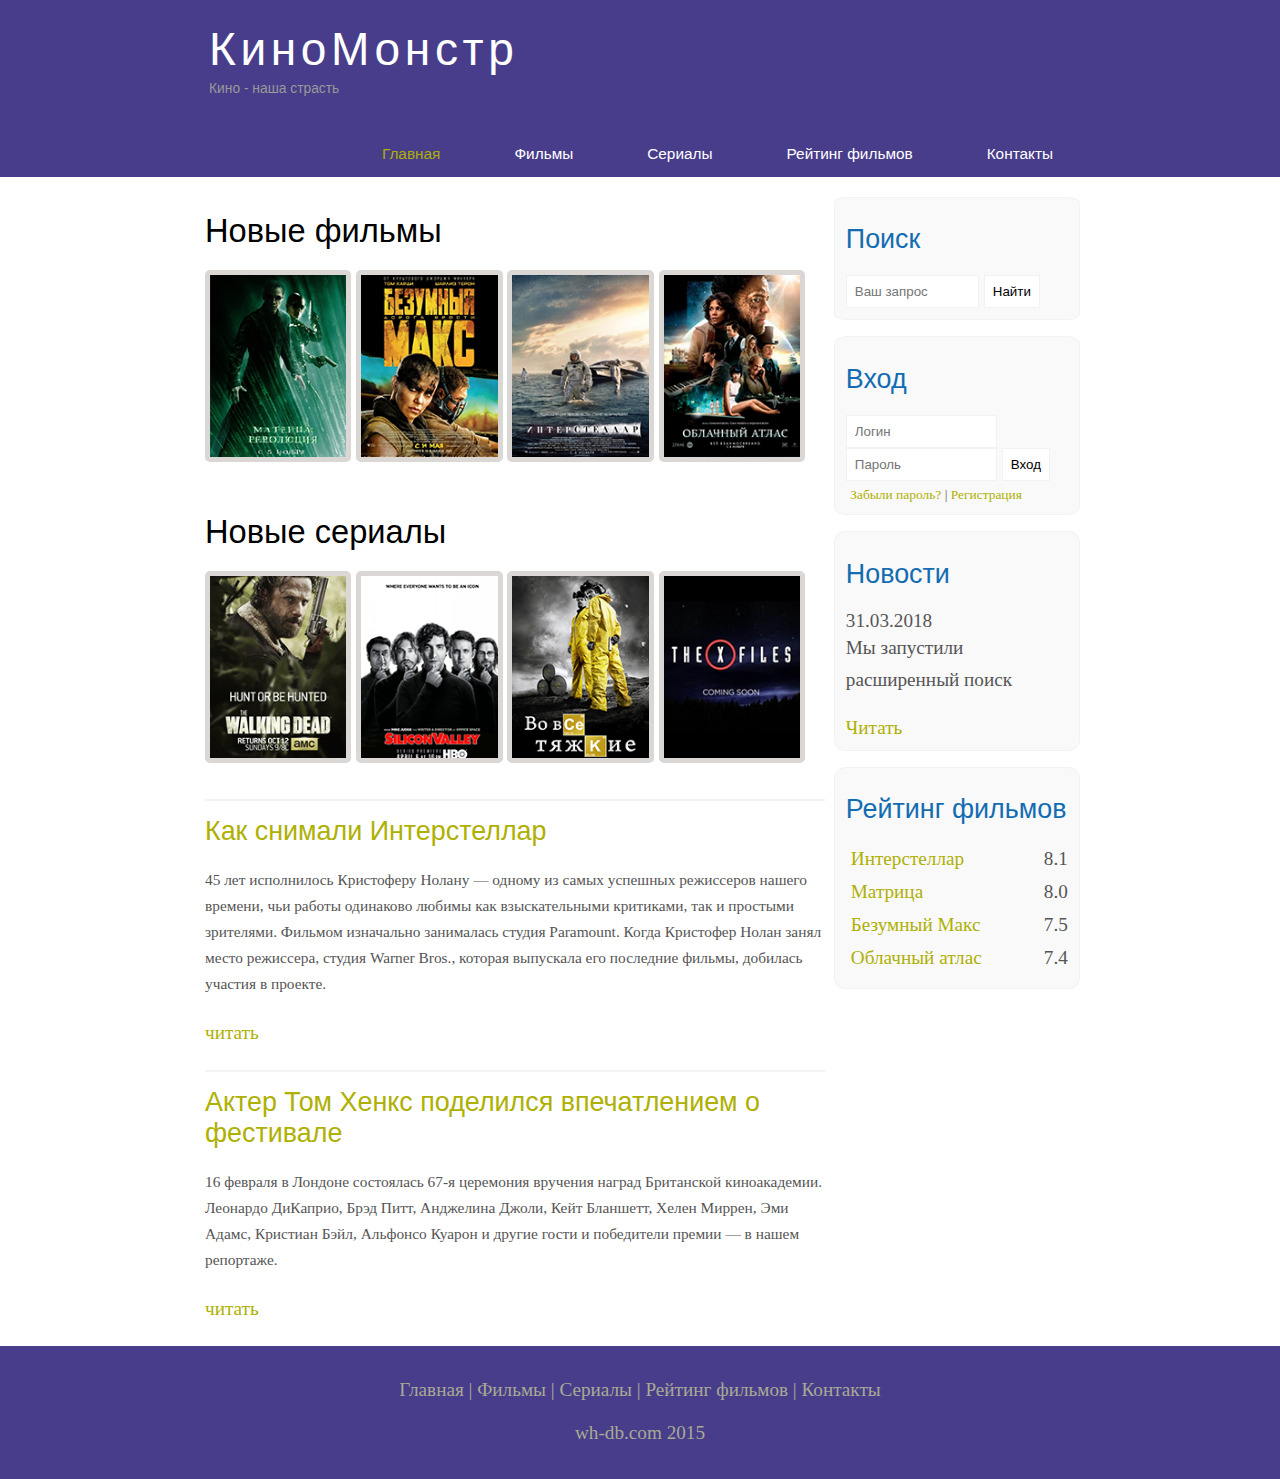
<file: src/index.html>
<!DOCTYPE html>
<html lang="ru">
<head>
	<meta charset="UTF-8">
	<meta name="viewport" content="width=device-width, initial-scale=1.0">
	<meta name="description" content="Киномонстр - это портал о кино">
	<meta name="keywords" content="фильмы, фильмы-онлайн">
	<link rel="stylesheet" type="text/css" href="css/style.css">
	<title>Document</title>
</head>
<body>
	<div class="main">
		
		<header class="header">
			<div class="logo">
				<div class="logo_text">
					<h1 class="header-title"><a href="/">КиноМонстр</a></h1>
					<h2 class="header-subtitle">Кино - наша страсть</h2>
				</div>
			</div>

			<div class="menubar">
				<ul class="menu">
					<li class="selected"><a href="#" class="">Главная</a></li>
					<li><a href="films.html">Фильмы</a></li>
					<li><a href="#">Сериалы</a></li>
					<li><a href="#">Рейтинг фильмов</a></li>
					<li><a href="contacts.html">Контакты</a></li>
				</ul>
			</div>
		</header>

		<div class="site_content">
			<div class="sidebar_container">
				<div class="sidebar">
					<h2>Поиск</h2>
					<form action="#" method="post" id="search_form">
						<input type="search" name="search_field" placeholder="Ваш запрос">
						<input type="submit" class="btn" value="Найти">
					</form>
				</div>
				<div class="sidebar">
					<h2>Вход</h2>
					<form action="#" method="post" id="login">
						<input type="text" name="login_field" placeholder="Логин">
						<input type="password" name="password_field" placeholder="Пароль">
						<input type="submit" class="btn" value="Вход">
						<div class="lables_passreg_text">
							<span><a href="#">Забыли пароль?</a></span> | <span><a href="#">Регистрация</a></span>
						</div>
					</form>
				</div>
				<div class="sidebar">
					<h2>Новости</h2>
					<span>31.03.2018</span>
					<p>Мы запустили расширенный поиск</p>
					<a href="#"> Читать</a>
				</div>


				<div class="sidebar">
					<h2>Рейтинг фильмов</h2>
					<ul>
						<li><a href="#">Интерстеллар</a><span class="rating_sidebar">8.1</span></li>
						<li><a href="#">Матрица</a><span class="rating_sidebar">8.0</span></li>
						<li><a href="#">Безумный Макс</a><span class="rating_sidebar">7.5</span></li>
						<li><a href="#">Облачный атлас</a><span class="rating_sidebar">7.4</span></li>
					</ul>
				</div>
			</div>
			<div class="content">
				<h1>Новые фильмы</h1>

				<div class="films_block">
					<a href="#"><img src="img/matrix.png" alt=""></a>
					<a href="#"><img src="img/max.png" alt=""></a>
					<a href="show.html"><img src="img/inter.png" alt=""></a>
					<a href="#"><img src="img/cloud.png" alt=""></a>
				</div>

				<h1>Новые сериалы</h1>

				<div class="films_block">
					<a href="#"><img src="img/dead.png" alt=""></a>
					<a href="#"><img src="img/silicon.png" alt=""></a>
					<a href="#"><img src="img/breakingbad.png" alt=""></a>
					<a href="#"><img src="img/xfiles.png" alt=""></a>
				</div>


				<div class="posts">
					<hr>
					<h2><a href="">Как снимали Интерстеллар</a></h2>
					<div class="posts_content">
						<p>	

							45 лет исполнилось Кристоферу Нолану — одному из самых успешных режиссеров нашего времени, чьи работы одинаково любимы как взыскательными критиками, так и простыми зрителями. Фильмом изначально занималась студия Paramount. Когда Кристофер Нолан занял место режиссера, студия Warner Bros., которая выпускала его последние фильмы, добилась участия в проекте.
							
						</p>

					</div>
					<p><a href="#">читать</a></p>

					<hr>
					<h2><a href="#">Актер Том Хенкс поделился впечатлением о фестивале</a></h2>
					<div class="posts_content">
						<p>	

							16 февраля в Лондоне состоялась 67-я церемония вручения наград Британской киноакадемии. Леонардо ДиКаприо, Брэд Питт, Анджелина Джоли, Кейт Бланшетт, Хелен Миррен, Эми Адамс, Кристиан Бэйл, Альфонсо Куарон и другие гости и победители премии — в нашем репортаже.
							
						</p>
					</div>
					<p><a href="#">читать</a></p>
				</div>	

			</div>

		</div>


		<footer class="footer">
			<p>
				<a href="#">Главная</a> |
				<a href="#">Фильмы</a> |
				<a href="#">Сериалы</a> |
				<a href="#">Рейтинг фильмов</a> |
				<a href="#">Контакты</a> 
			</p>
			<p>wh-db.com 2015</p>
		</footer>
	</div>
</body>
</html>
</file>
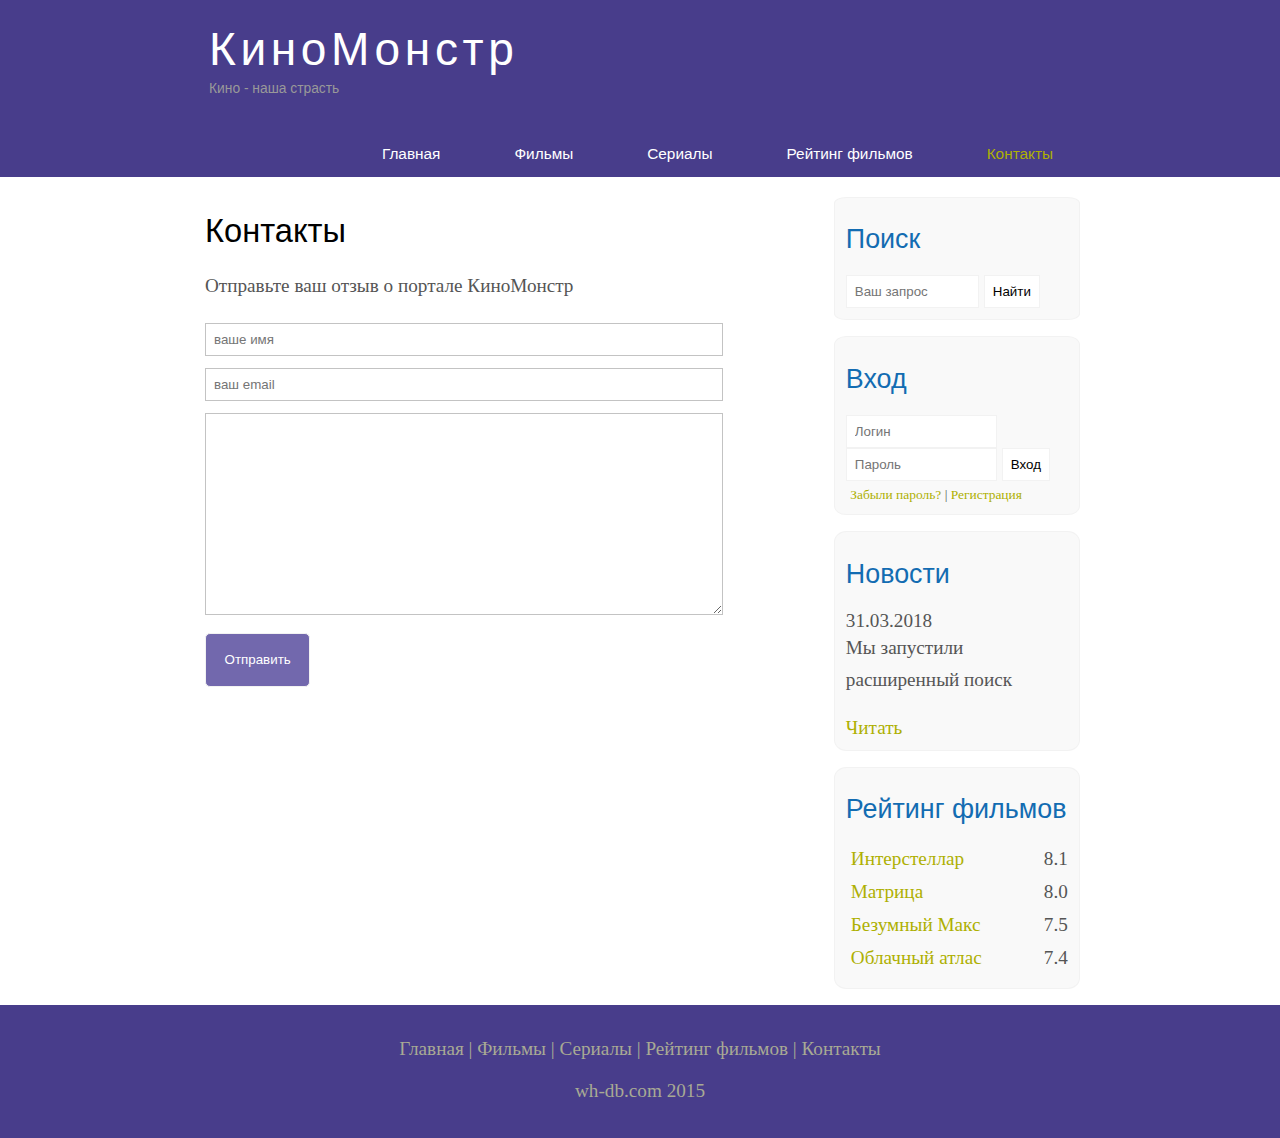
<file: src/contacts.html>
<!DOCTYPE html>
<html lang="ru">
<head>
	<meta charset="UTF-8">
	<meta name="viewport" content="width=device-width, initial-scale=1.0">
	<meta name="description" content="Киномонстр - это портал о кино">
	<meta name="keywords" content="фильмы, фильмы-онлайн">
	<link rel="stylesheet" type="text/css" href="css/style.css">
	<title>Document</title>
</head>
<body>
	<div class="main">
		
		<header class="header">
			<div class="logo">
				<div class="logo_text">
					<h1 class="header-title"><a href="/">КиноМонстр</a></h1>
					<h2 class="header-subtitle">Кино - наша страсть</h2>
				</div>
			</div>

			<div class="menubar">
				<ul class="menu">
					<li><a href="#" class="">Главная</a></li>
					<li><a href="#">Фильмы</a></li>
					<li><a href="#">Сериалы</a></li>
					<li><a href="#">Рейтинг фильмов</a></li>
					<li class="selected"><a href="#">Контакты</a></li>
				</ul>
			</div>
		</header>

		<div class="site_content">
			<div class="sidebar_container">
				<div class="sidebar">
					<h2>Поиск</h2>
					<form action="#" method="post" id="search_form">
						<input type="search" name="search_field" placeholder="Ваш запрос">
						<input type="submit" class="btn" value="Найти">
					</form>
				</div>
				<div class="sidebar">
					<h2>Вход</h2>
					<form action="#" method="post" id="login">
						<input type="text" name="login_field" placeholder="Логин">
						<input type="password" name="password_field" placeholder="Пароль">
						<input type="submit" class="btn" value="Вход">
						<div class="lables_passreg_text">
							<span><a href="#">Забыли пароль?</a></span> | <span><a href="#">Регистрация</a></span>
						</div>
					</form>
				</div>
				<div class="sidebar">
					<h2>Новости</h2>
					<span>31.03.2018</span>
					<p>Мы запустили расширенный поиск</p>
					<a href="#"> Читать</a>
				</div>


				<div class="sidebar">
					<h2>Рейтинг фильмов</h2>
					<ul>
						<li><a href="#">Интерстеллар</a><span class="rating_sidebar">8.1</span></li>
						<li><a href="#">Матрица</a><span class="rating_sidebar">8.0</span></li>
						<li><a href="#">Безумный Макс</a><span class="rating_sidebar">7.5</span></li>
						<li><a href="#">Облачный атлас</a><span class="rating_sidebar">7.4</span></li>
					</ul>
				</div>
			</div>
			<div class="content">
				<div class="send send_contact">	
					<h1>Контакты</h1>
					<p>Отправьте ваш отзыв о портале КиноМонстр</p>
					<form action="#" method="post" id="review">
						<input type="text" name="review_name" placeholder="ваше имя">
						<input type="text" name="review_email" placeholder="ваш email">
						<textarea name="review_text">	</textarea>
						<input class="btn" type="submit" value="Отправить">
					</form>
				</div>
			</div>

		</div>


		<footer class="footer">
			<p>
				<a href="#">Главная</a> |
				<a href="#">Фильмы</a> |
				<a href="#">Сериалы</a> |
				<a href="#">Рейтинг фильмов</a> |
				<a href="#">Контакты</a> 
			</p>
			<p>wh-db.com 2015</p>
		</footer>
	</div>
</body>
</html>
</file>
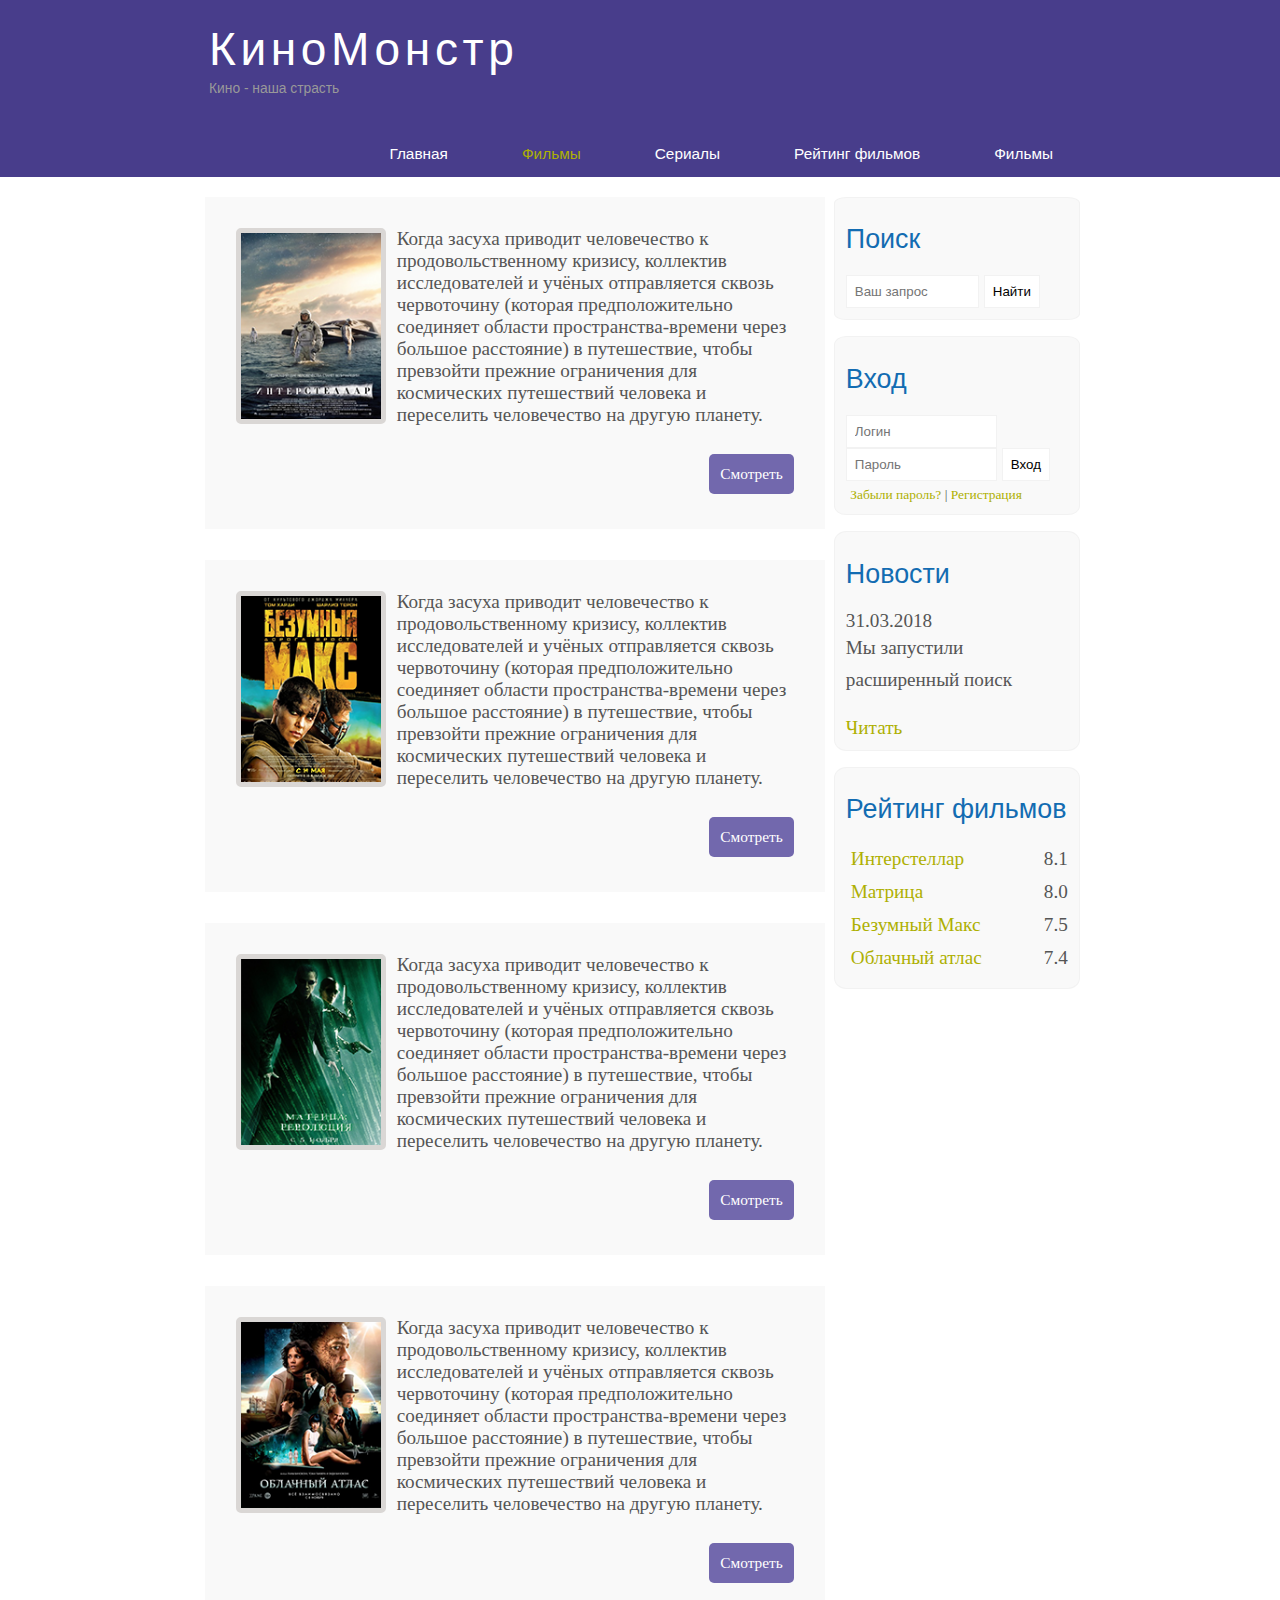
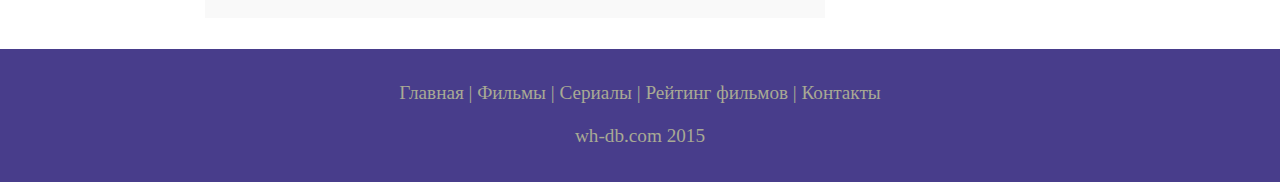
<file: src/films.html>
<!DOCTYPE html>
<html lang="ru">
<head>
	<meta charset="UTF-8">
	<meta name="viewport" content="width=device-width, initial-scale=1.0">
	<meta name="description" content="Киномонстр - это портал о кино">
	<meta name="keywords" content="фильмы, фильмы-онлайн">
	<link rel="stylesheet" type="text/css" href="css/style.css">
	<title>Document</title>
</head>
<body>
	<div class="main">
		
		<header class="header">
			<div class="logo">
				<div class="logo_text">
					<h1 class="header-title"><a href="/">КиноМонстр</a></h1>
					<h2 class="header-subtitle">Кино - наша страсть</h2>
				</div>
			</div>

			<div class="menubar">
				<ul class="menu">
					<li><a href="#" class="">Главная</a></li>
					<li class="selected"><a href="#">Фильмы</a></li>
					<li><a href="#">Сериалы</a></li>
					<li><a href="#">Рейтинг фильмов</a></li>
					<li><a href="#">Фильмы</a></li>
				</ul>
			</div>
		</header>

		<div class="site_content">
			<div class="sidebar_container">
				<div class="sidebar">
					<h2>Поиск</h2>
					<form action="#" method="post" id="search_form">
						<input type="search" name="search_field" placeholder="Ваш запрос">
						<input type="submit" class="btn" value="Найти">
					</form>
				</div>
				<div class="sidebar">
					<h2>Вход</h2>
					<form action="#" method="post" id="login">
						<input type="text" name="login_field" placeholder="Логин">
						<input type="password" name="password_field" placeholder="Пароль">
						<input type="submit" class="btn" value="Вход">
						<div class="lables_passreg_text">
							<span><a href="#">Забыли пароль?</a></span> | <span><a href="#">Регистрация</a></span>
						</div>
					</form>
				</div>
				<div class="sidebar">
					<h2>Новости</h2>
					<span>31.03.2018</span>
					<p>Мы запустили расширенный поиск</p>
					<a href="#"> Читать</a>
				</div>


				<div class="sidebar">
					<h2>Рейтинг фильмов</h2>
					<ul>
						<li><a href="#">Интерстеллар</a><span class="rating_sidebar">8.1</span></li>
						<li><a href="#">Матрица</a><span class="rating_sidebar">8.0</span></li>
						<li><a href="#">Безумный Макс</a><span class="rating_sidebar">7.5</span></li>
						<li><a href="#">Облачный атлас</a><span class="rating_sidebar">7.4</span></li>
					</ul>
				</div>
			</div>
			<div class="content">
				<div class="info_film">
					<img src="img/inter.png" alt="">
					Когда засуха приводит человечество к продовольственному кризису, коллектив исследователей и учёных отправляется сквозь червоточину (которая предположительно соединяет области пространства-времени через большое расстояние) в путешествие, чтобы превзойти прежние ограничения для космических путешествий человека и переселить человечество на другую планету.
					<div class="button"><a href="show.html">Смотреть</a></div>
				</div>

				<div class="info_film">
					<img src="img/max.png" alt="">
					Когда засуха приводит человечество к продовольственному кризису, коллектив исследователей и учёных отправляется сквозь червоточину (которая предположительно соединяет области пространства-времени через большое расстояние) в путешествие, чтобы превзойти прежние ограничения для космических путешествий человека и переселить человечество на другую планету.
					<div class="button"><a href="#">Смотреть</a></div>
				</div>

				<div class="info_film">
					<img src="img/matrix.png" alt="">
					Когда засуха приводит человечество к продовольственному кризису, коллектив исследователей и учёных отправляется сквозь червоточину (которая предположительно соединяет области пространства-времени через большое расстояние) в путешествие, чтобы превзойти прежние ограничения для космических путешествий человека и переселить человечество на другую планету.
					<div class="button"><a href="#">Смотреть</a></div>
				</div>

				<div class="info_film">
					<img src="img/cloud.png" alt="">
					Когда засуха приводит человечество к продовольственному кризису, коллектив исследователей и учёных отправляется сквозь червоточину (которая предположительно соединяет области пространства-времени через большое расстояние) в путешествие, чтобы превзойти прежние ограничения для космических путешествий человека и переселить человечество на другую планету.
					<div class="button"><a href="#">Смотреть</a></div>
				</div>
			</div>

		</div>


		<footer class="footer">
			<p>
				<a href="#">Главная</a> |
				<a href="#">Фильмы</a> |
				<a href="#">Сериалы</a> |
				<a href="#">Рейтинг фильмов</a> |
				<a href="#">Контакты</a> 
			</p>
			<p>wh-db.com 2015</p>
		</footer>
	</div>
</body>
</html>
</file>
<file: src/css/style.css>
* {
  margin: 0;
  padding: 0; }

body {
  font-size: 1.2em;
  background-color: #fff;
  color: #555; }

p {
  padding: 0 0 20px 0;
  line-height: 1.7em; }

input[type="text"], input[type="password"], input[type="search"] {
  color: #5d5d5d;
  width: 60%;
  padding: 8px; }

input, textarea {
  outline: none;
  border: none;
  border: solid 1px #f2f2f2; }

h1, h2 {
  font: normal 170% 'century gothic', arial;
  margin: 0 0 15px 0;
  padding: 15px 0 5px 0;
  color: #000; }

h2 {
  font-size: 140%; }

a, a:hover {
  outline: none;
  text-decoration: none;
  color: #aeb002; }

ul {
  margin: 2px 0 22px 17px; }

ul li {
  margin: 0 0 6px 0;
  padding: 0 0 4px 5px;
  line-height: 1.5em; }

.header {
  background-color: darkslateblue;
  height: 177px;
  font-size: 0.8em;
  margin-left: 0px;
  margin-right: 0px;
  min-width: 900px; }

.main, .logo, .menubar, .site_content, .footer {
  margin-left: auto;
  margin-right: auto; }

.logo {
  width: 880px;
  padding-bottom: 40px; }

.header-title, .header-subtitle {
  font: normal 300% 'century gothic', arial, sans-serif;
  margin: 0 0 0 9px; }

.logo_text h1, .logo_text h1 a, .logo-text h1 a:hover {
  padding: 22px 0 0 0;
  color: #fff;
  letter-spacing: 0.1em;
  text-decoration: none; }

.logo_text h2 {
  font-size: 0.9em;
  padding: 4px 0 0 0;
  color: #999; }

.menubar {
  width: 900px;
  height: 46px; }

ul.menu {
  float: right; }

ul.menu li {
  float: left;
  padding: 0 0 0 9px;
  list-style: none;
  margin: 1px 2px 0 0; }

ul.menu li a {
  font: normal 100% 'trebuchet ms', sans-serif;
  display: block;
  height: 20px;
  padding: 6px 35px 5px 28px;
  color: #fff;
  text-decoration: none; }

ul.menu li.selected a {
  color: #aeb002; }

ul.menu li a:hover {
  color: #e4ec04; }

hr {
  border: solid 1px #f3f3f3; }

.site_content {
  width: 880px;
  overflow: hidden;
  margin: 20px auto 0 auto;
  background-color: white; }

.sidebar_container {
  float: right;
  width: 224px; }

.sidebar {
  float: right;
  width: 222px;
  padding: 5%;
  margin: 0 0 16px 0;
  border: solid 1px #f2f2f2;
  border-radius: 5%;
  background-color: #f9f9f9; }

.btn {
  padding: 8px;
  background-color: white;
  cursor: pointer; }

.sidebar h2 {
  color: #136cb2; }

.lables_passreg_text {
  font-size: 0.7em;
  margin-top: 3%;
  margin-left: 2%; }

.sidebar ul {
  margin: 0; }

.sidebar li {
  list-style-type: none;
  margin: 0 0 0 0; }

.sidebar .rating_sidebar {
  float: right; }

.content {
  text-align: left;
  width: 620px;
  padding: 0 0 0 5px; }

.content a {
  text-decoration: none; }

.films_block {
  margin-bottom: 5%; }

.films_block img {
  border-radius: 5px;
  border: solid 5px #dad7d5;
  width: 22%; }

.posts .posts_content {
  font-size: 0.8em; }

.info_film_page {
  margin-top: 2%;
  margin-bottom: 4%; }

.info_film_page .label {
  font-size: 1.2em; }

.info_film_page .value {
  font-size: 1em;
  color: #49945a;
  margin-right: 3%; }

.description_film {
  margin-bottom: 15%; }

.description_film img {
  float: left;
  margin-right: 2%;
  border-radius: 5px;
  border: solid 5px #dad7d5; }

.reviews {
  margin-bottom: 4%;
  font-size: 0.9em; }

.reviews .review_name {
  background-color: #7268ad;
  color: white;
  padding: 1%;
  border-top-left-radius: 5px;
  border-top-right-radius: 5px; }

.reviews .review_text {
  padding-top: 2%;
  padding-bottom: 2%;
  padding-left: 2%; }

.send {
  margin-bottom: 4%; }

.send input[type="text"], textarea {
  border: solid 1px #c3c3c3;
  margin-bottom: 2%; }

.send input[type="text"] {
  width: 98%; }

.send textarea {
  width: 624px;
  height: 200px; }

.send input[type="submit"] {
  background-color: #7268ad;
  padding: 3%;
  color: white;
  border-radius: 5px; }

.send_contact input[type="text"] {
  width: 500px; }

.send_contact textarea {
  width: 516px; }

.info_film {
  margin-bottom: 5%;
  background-color: #f9f9f9;
  padding: 5%;
  height: 270px; }

.info_film img {
  float: left;
  margin-right: 2%;
  border-radius: 5px;
  border: solid 5px #dad7d5;
  width: 25%; }

.button {
  background-color: #7268ad;
  padding: 2%;
  color: white;
  border-radius: 5px;
  float: right;
  margin-top: 5%;
  font-size: 0.8em; }

.button a {
  color: white; }

.footer {
  width: 100%;
  height: 100px;
  padding: 28px 0 5px 0;
  text-align: center;
  background-color: darkslateblue;
  color: #a8aa94;
  margin-left: 0px;
  margin-right: 0px;
  min-width: 900px; }

.footer a {
  color: #a8aa94;
  text-decoration: none; }

.footer a:hover {
  color: #fff;
  text-decoration: none; }

.footer p {
  padding: 0 0 10px 0; }
</file>
